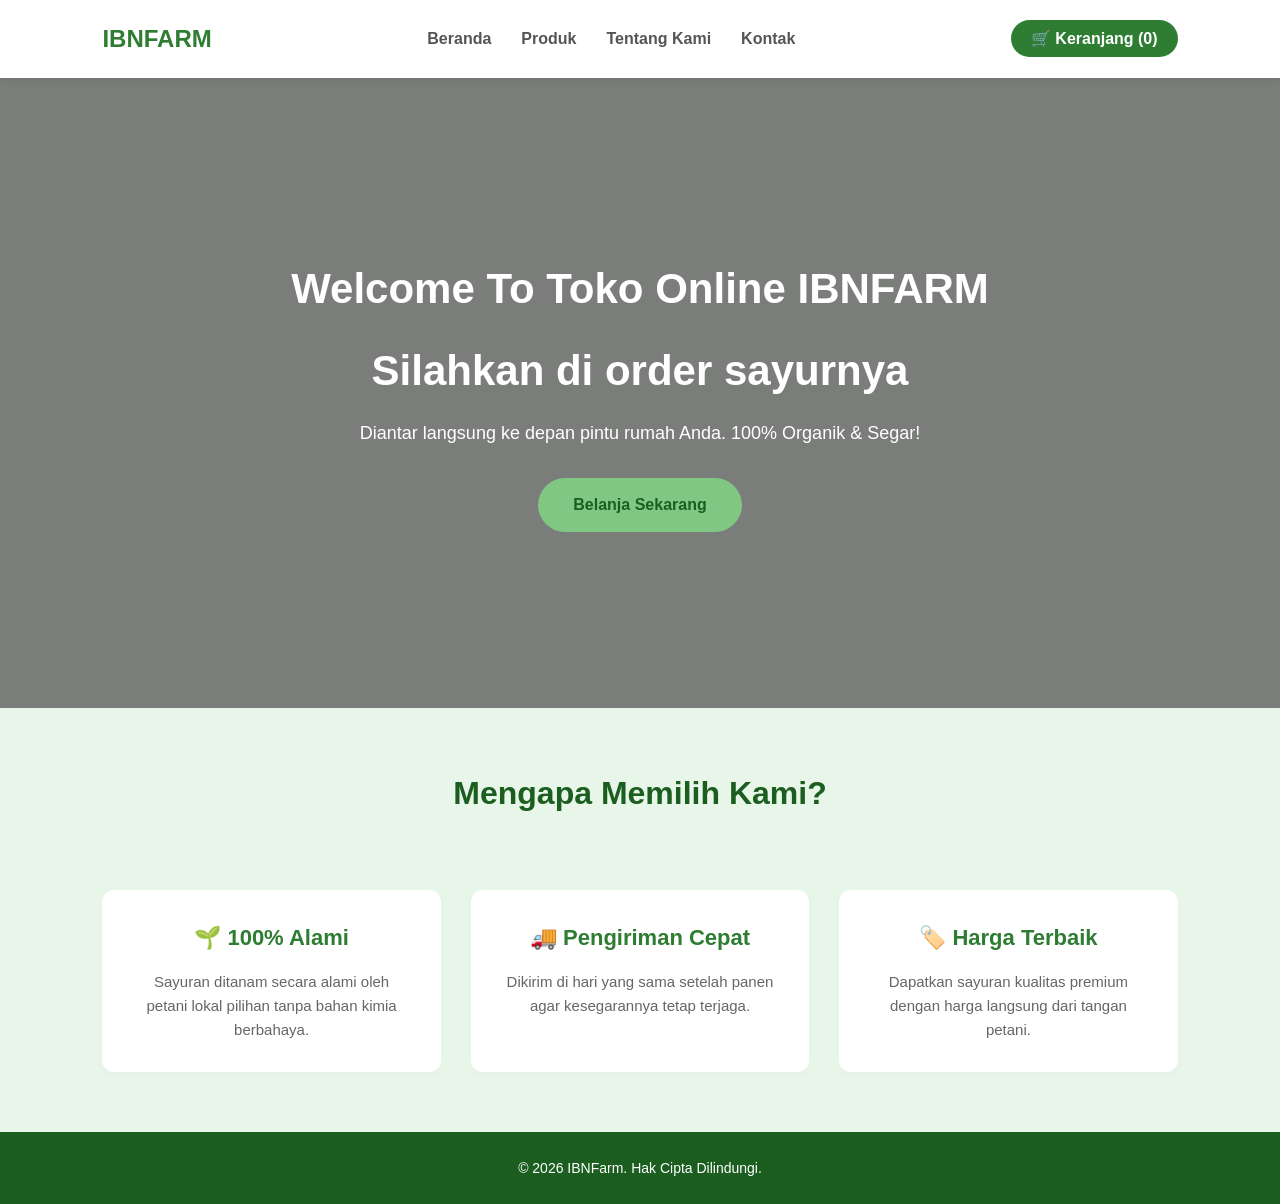
<file: index.html>
<!DOCTYPE html>
<html lang="id">
<head>
    <meta charset="UTF-8">
    <meta name="viewport" content="width=device-width, initial-scale=1.0">
    <title>IBN FARM STORE</title>
    <link rel="stylesheet" href="tampilan.css">
</head>
<body>

    <!-- Bagian Atas / Navigasi -->
    <header>
        <div class="logo">IBNFARM</div>
        <nav>
            <ul>
                <li><a href="#">Beranda</a></li>
                <li><a href="produk.html">Produk</a></li>
                <li><a href="#">Tentang Kami</a></li>
                <li><a href="#">Kontak</a></li>
            </ul>
        </nav>
        <div class="cart">
            <a href="#">🛒 Keranjang (0)</a>
        </div>
    </header>

    <main>
        <!-- Banner Utama / Hero -->
        <section class="hero">
            <h1>Welcome To Toko Online IBNFARM</h1>
            <h1>Silahkan di order sayurnya</h1>
            <p>Diantar langsung ke depan pintu rumah Anda. 100% Organik & Segar!</p>
            <a href="produk.html">Belanja Sekarang</a>
        </section>
        <!-- Keunggulan Toko -->
        <section class="features">
            <h2>Mengapa Memilih Kami?</h2>
            
            <div class="feature-item">
                <h3>🌱 100% Alami</h3>
                <p>Sayuran ditanam secara alami oleh petani lokal pilihan tanpa bahan kimia berbahaya.</p>
            </div>

            <div class="feature-item">
                <h3>🚚 Pengiriman Cepat</h3>
                <p>Dikirim di hari yang sama setelah panen agar kesegarannya tetap terjaga.</p>
            </div>

            <div class="feature-item">
                <h3>🏷️ Harga Terbaik</h3>
                <p>Dapatkan sayuran kualitas premium dengan harga langsung dari tangan petani.</p>
            </div>
        </section>
    </main>

    <!-- Bagian Bawah / Footer -->
    <footer>
        <p>&copy; 2026 IBNFarm. Hak Cipta Dilindungi.</p>
    </footer>

</body>
</html>
</file>
<file: tampilan.css>
/* Reset & Basis Dasar */
* {
    margin: 0;
    padding: 0;
    box-sizing: border-box;
    font-family: 'Segoe UI', Tahoma, Geneva, Verdana, sans-serif;
}

body {
    background-color: #f7faf7;
    color: #2c3e50;
    line-height: 1.6;
}

/* Navigasi (Header) */
header {
    background-color: #ffffff;
    display: flex;
    justify-content: space-between;
    align-items: center;
    padding: 20px 8%;
    box-shadow: 0 4px 6px rgba(0, 0, 0, 0.05);
    position: sticky;
    top: 0;
    z-index: 1000;
}

header .logo {
    font-size: 24px;
    font-weight: 700;
    color: #2e7d32;
}

header nav ul {
    display: flex;
    list-style: none;
}

header nav ul li {
    margin: 0 15px;
}

header nav ul li a {
    text-decoration: none;
    color: #555555;
    font-weight: 600;
    transition: color 0.3s ease;
}

header nav ul li a:hover {
    color: #2e7d32;
}

header .cart a {
    text-decoration: none;
    background-color: #2e7d32;
    color: #ffffff;
    padding: 10px 20px;
    border-radius: 25px;
    font-weight: 600;
    transition: background-color 0.3s ease;
}

header .cart a:hover {
    background-color: #1b5e20;
}

/* Banner Utama (Hero Section) */
.hero {
    background: linear-gradient(rgba(0, 0, 0, 0.5), rgba(0, 0, 0, 0.5)), 
                url('https://unsplash.com') no-repeat center center/cover;
    height: 70vh;
    display: flex;
    flex-direction: column;
    justify-content: center;
    align-items: center;
    text-align: center;
    color: #ffffff;
    padding: 0 20px;
}

.hero h1 {
    font-size: 42px;
    margin-bottom: 15px;
    font-weight: 700;
}

.hero p {
    font-size: 18px;
    margin-bottom: 30px;
    max-width: 600px;
}

.hero a {
    text-decoration: none;
    background-color: #81c784;
    color: #1b5e20;
    padding: 14px 35px;
    border-radius: 30px;
    font-weight: 700;
    font-size: 16px;
    transition: all 0.3s ease;
}

.hero a:hover {
    background-color: #4caf50;
    color: #ffffff;
    transform: scale(1.05);
}

/* Katalog Produk (Products Section) */
.products {
    padding: 60px 8%;
}

.products h2 {
    text-align: center;
    font-size: 32px;
    color: #2e7d32;
    margin-bottom: 40px;
    font-weight: 700;
}

.product-grid {
    display: grid;
    grid-template-columns: repeat(4, minmax(0, 1fr));
    gap: 30px;
}

.card {
    background-color: #ffffff;
    border-radius: 8px;
    overflow: hidden;
    box-shadow: 0 4px 15px rgba(0, 0, 0, 0.05);
    text-align: center;
    padding-bottom: 15px;
    transition: transform 0.3s ease, box-shadow 0.3s ease;
    display:flex ;
    flex-direction: column;
}

.card:hover {
    transform: translateY(-8px);
    box-shadow: 0 8px 25px rgba(0, 0, 0, 0.1);
}
.card img {
    width: 100% !important;
    height: 200px !important;
    object-fit: contain !important;
    margin: 0 !important;
}

.card h3 {
    font-size: 20px;
    margin: 20px 0 10px;
    color: #333333;
}

.card .price {
    color: #2e7d32;
    font-size: 18px;
    font-weight: 700;
    margin-bottom: 20px;
}

.card .btn-buy {
    text-decoration: none;
    background-color: #25d366; /* Warna Hijau WhatsApp */
    color: #ffffff;
    padding: 12px 25px;
    border-radius: 8px;
    font-weight: 600;
    display: inline-block;
    transition: all 0.3s ease;
    border: none;
}

.card .btn-buy:hover {
    background-color: #128c7e; /* Warna Hijau WhatsApp Gelap saat di-hover */
    transform: translateY(-2px);
    box-shadow: 0 4px 10px rgba(37, 211, 102, 0.3);
}


.card a:hover {
    background-color: #2e7d32;
    color: #ffffff;
}

/* Keunggulan Toko (Features Section) */
.features {
    background-color: #e8f5e9;
    padding: 60px 8%;
    text-align: center;
}

.features h2 {
    font-size: 32px;
    color: #1b5e20;
    margin-bottom: 40px;
    width: 100%;
}

/* Mengatur tata letak kotak keunggulan */
.features {
    display: flex;
    flex-wrap: wrap;
    justify-content: center;
    gap: 30px;
}

.feature-item {
    background-color: #ffffff;
    padding: 30px;
    border-radius: 12px;
    flex: 1;
    min-width: 250px;
    max-width: 350px;
    box-shadow: 0 4px 10px rgba(0,0,0,0.02);
}

.feature-item h3 {
    color: #2e7d32;
    font-size: 22px;
    margin-bottom: 15px;
}

.feature-item p {
    color: #666666;
    font-size: 15px;
}

/* Bagian Bawah (Footer) */
footer {
    background-color: #1b5e20;
    color: #ffffff;
    text-align: center;
    padding: 25px 0;
    font-size: 14px;
    font-weight: 500;
}
</file>
